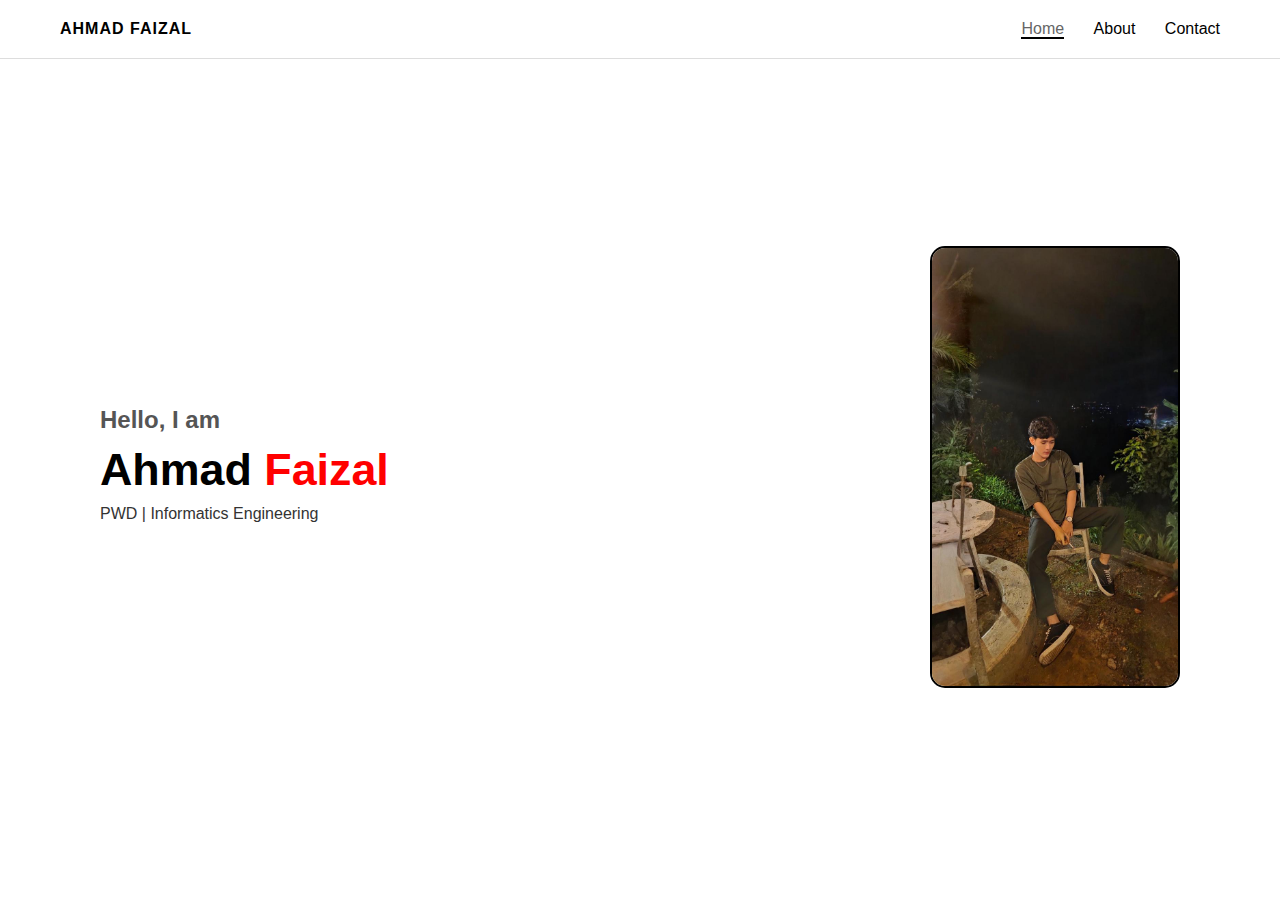
<file: index.html>
<!DOCTYPE html>
<html lang="id">
<head>
  <meta charset="UTF-8">
  <meta name="viewport" content="width=device-width, initial-scale=1.0">
  <title>Home | Ahmad Faizal</title>
  <link rel="stylesheet" href="style.css">
</head>
<body>

  <header>
    <nav>
      <div class="logo"> AHMAD FAIZAL</div>
      <div class="menu">
        <a href="index.html" class="active">Home</a>
        <a href="about.html">About</a>
        <a href="contact.html">Contact</a>
      </div>
    </nav>
  </header>

  <main class="hero">
    <div class="intro">
      <h2>Hello, I am</h2>
      <h1>Ahmad <span>Faizal</span></h1>
      <p class="subtitle">PWD | Informatics Engineering</p>
    </div>
    <div class="photo">
      <img src="foto.jpeg.jpeg" alt="Foto Profil">

    </div>
  </main>

</body>
</html>
</file>
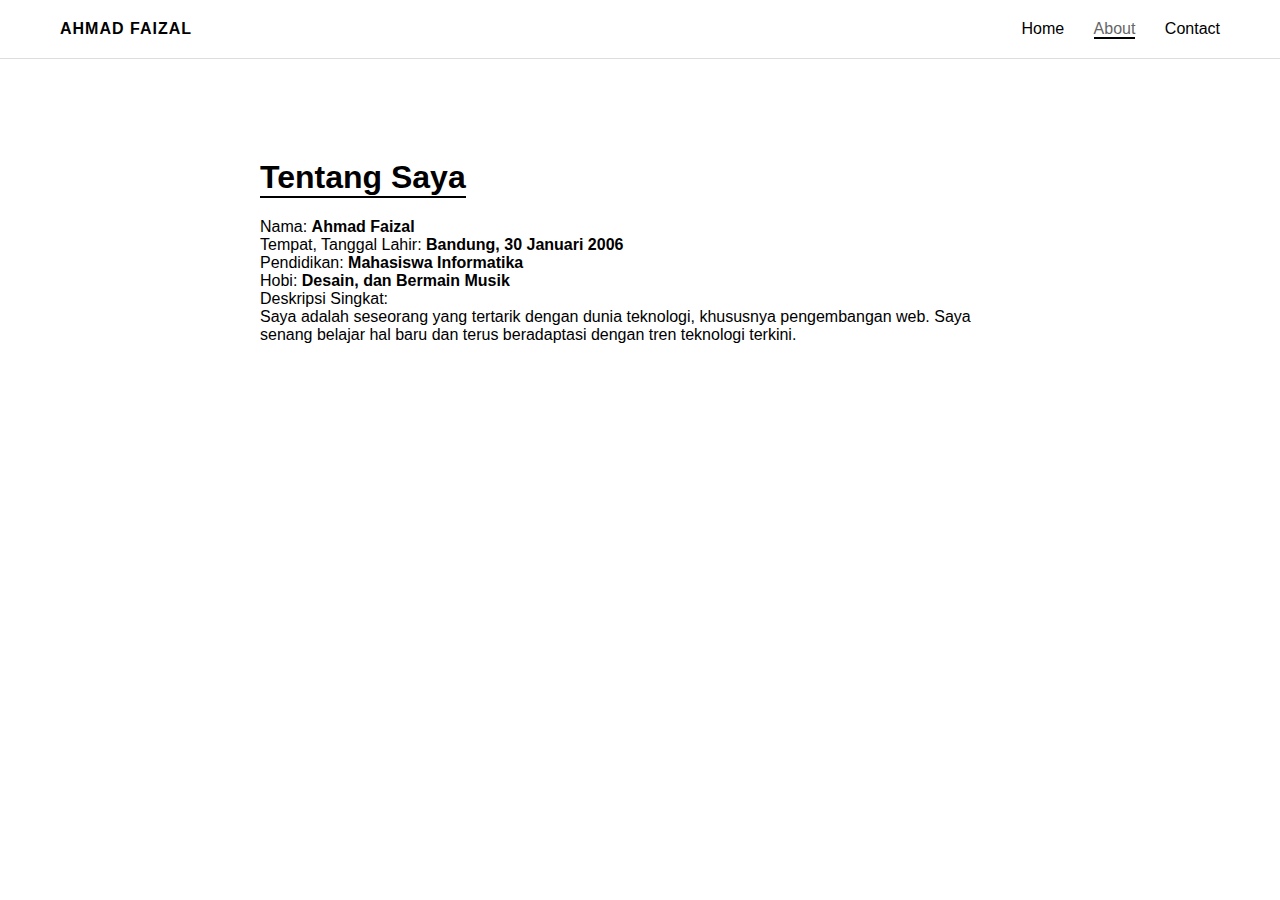
<file: about.html>
<!DOCTYPE html>
<html lang="id">
<head>
  <meta charset="UTF-8">
  <meta name="viewport" content="width=device-width, initial-scale=1.0">
  <title>About | Ahmad Faizal</title>
  <link rel="stylesheet" href="style.css">
</head>
<body>

  <header>
    <nav>
      <div class="logo"> AHMAD FAIZAL </div>
      <div class="menu">
        <a href="index.html">Home</a>
        <a href="about.html" class="active">About</a>
        <a href="contact.html">Contact</a>
      </div>
    </nav>
  </header>

  <main class="content-page">
    <h1>Tentang Saya</h1>
    <p>Nama: <strong>Ahmad Faizal</strong></p>
    <p>Tempat, Tanggal Lahir: <strong>Bandung, 30 Januari 2006</strong></p>
    <p>Pendidikan: <strong>Mahasiswa Informatika</strong></p>
    <p>Hobi: <strong>Desain, dan Bermain Musik</strong></p>
    <p>Deskripsi Singkat:</p>
    <p>Saya adalah seseorang yang tertarik dengan dunia teknologi, khususnya pengembangan web. Saya senang belajar hal baru dan terus beradaptasi dengan tren teknologi terkini.</p>
  </main>

</body>
</html>
</file>
<file: style.css>
* {
  margin: 0;
  padding: 0;
  box-sizing: border-box;
  font-family: 'Poppins', Arial, sans-serif;
}

body {
  background-color: #fff;
  color: #000;
  min-height: 100vh;
}

/* NAVBAR */
nav {
  display: flex;
  justify-content: space-between;
  align-items: center;
  padding: 20px 60px;
  border-bottom: 1px solid #ddd;
  background-color: #fff;
}

.logo {
  font-weight: bold;
  letter-spacing: 1px;
}

.menu a {
  text-decoration: none;
  color: #000;
  margin-left: 25px;
  font-weight: 500;
  transition: 0.3s;
}

.menu a:hover,
.menu a.active {
  color: #666;
  border-bottom: 2px solid #000;
}

/* HERO (Home) */
.hero {
  display: flex;
  align-items: center;
  justify-content: space-between;
  padding: 60px 100px;
  min-height: calc(100vh - 80px);
}

.intro h2 {
  font-size: 1.5rem;
  color: #555;
}

.intro h1 {
  font-size: 2.8rem;
  font-weight: 700;
  margin: 10px 0;
}

.intro h1 span {
  color: #ff0000;
}

.subtitle {
  font-size: 1rem;
  color: #333;
  margin-bottom: 10px;
}

.quote {
  font-style: italic;
  color: #666;
  font-size: 0.9rem;
}

.photo img {
  width: 250px;
  height: auto;
  border-radius: 15px;
  object-fit: cover;
  border: 2px solid #000;
}

/* HALAMAN ABOUT & CONTACT */
.content-page {
  max-width: 800px;
  margin: 80px auto;
  padding: 20px;
}

.content-page h1 {
  margin-bottom: 20px;
  border-bottom: 2px solid #000;
  display: inline-block;
}

/* FORM KONTAK */
.contact-form {
  margin-top: 30px;
  display: flex;
  flex-direction: column;
}

.contact-form input,
.contact-form textarea {
  padding: 10px;
  margin-bottom: 10px;
  border: 1px solid #000;
  border-radius: 5px;
  background-color: #f8f8f8;
}

.contact-form button {
  background-color: #000;
  color: #fff;
  border: none;
  padding: 10px;
  cursor: pointer;
  transition: 0.3s;
}

.contact-form button:hover {
  background-color: #333;
}

/* RESPONSIVE */
@media (max-width: 900px) {
  .hero {
    flex-direction: column;
    text-align: center;
    padding: 40px 20px;
  }

  nav {
    flex-direction: column;
    text-align: center;
  }

  .menu {
    margin-top: 10px;
  }
}
</file>
